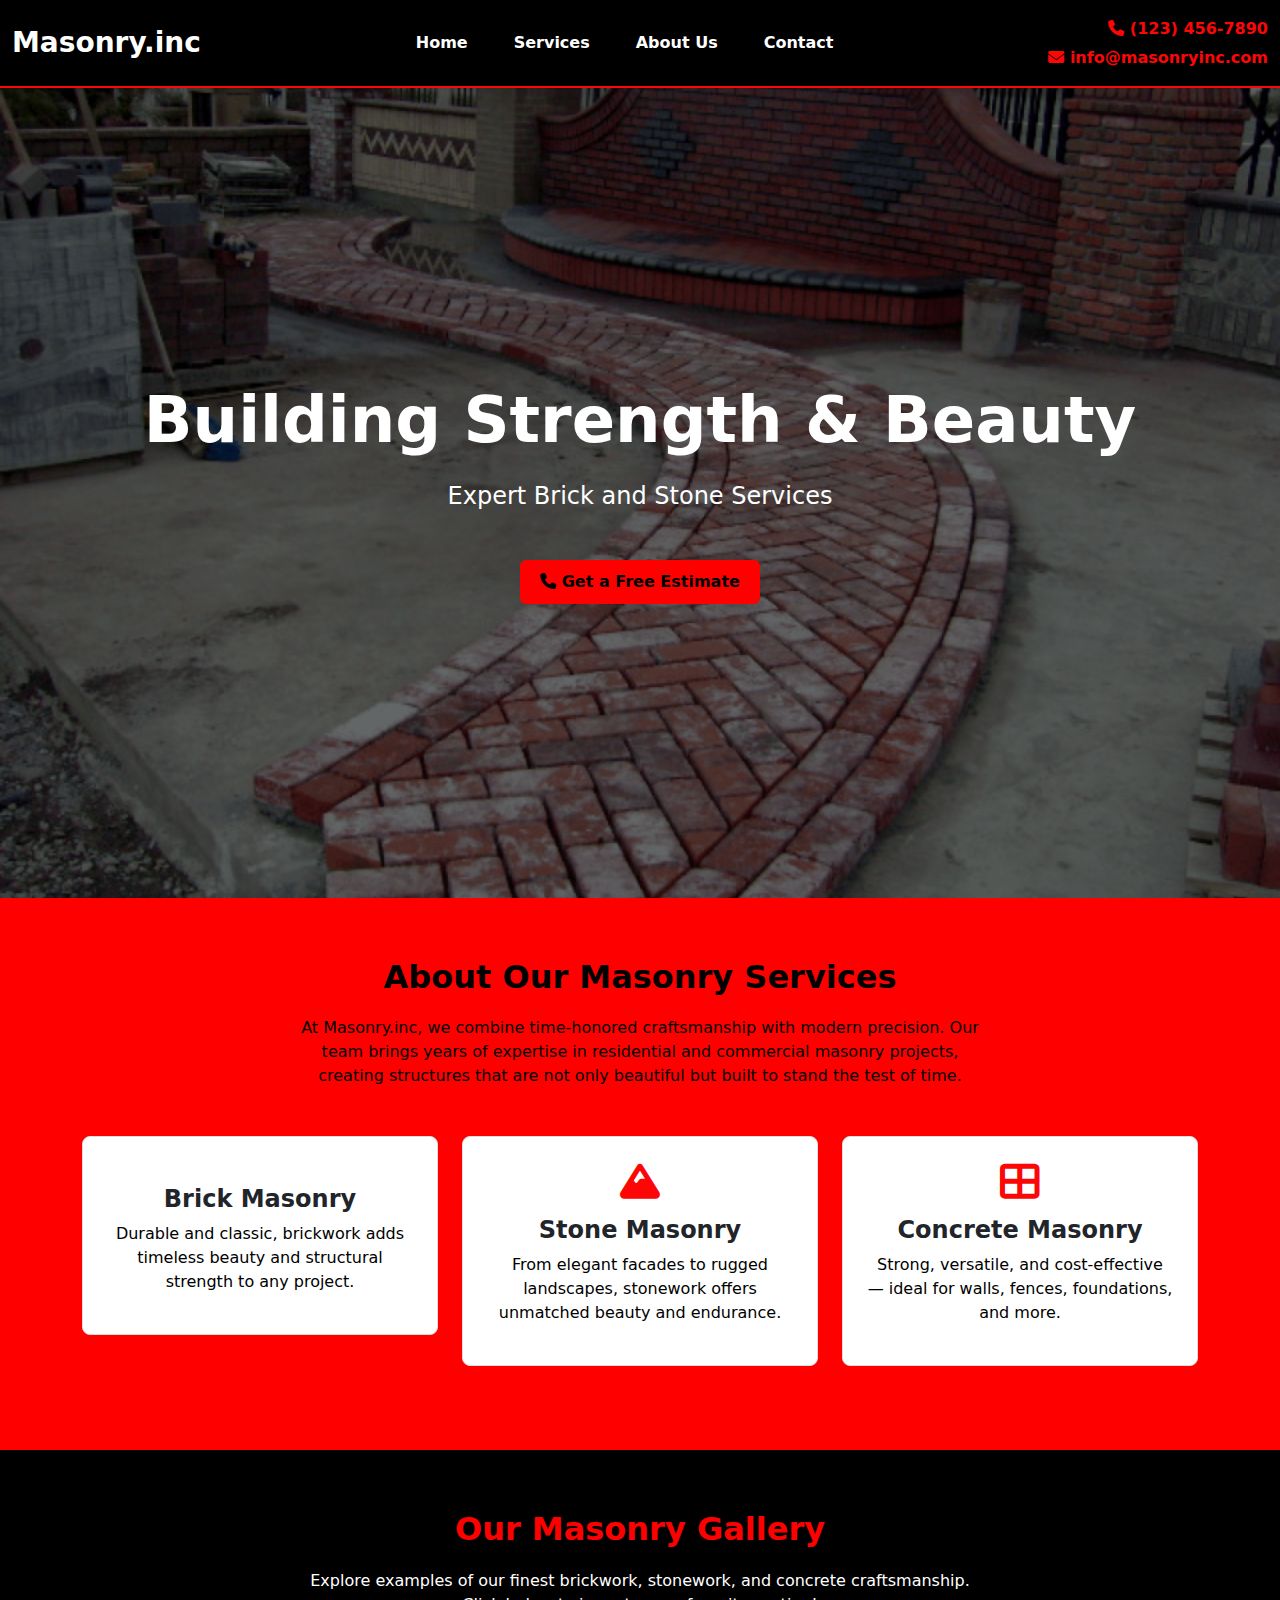
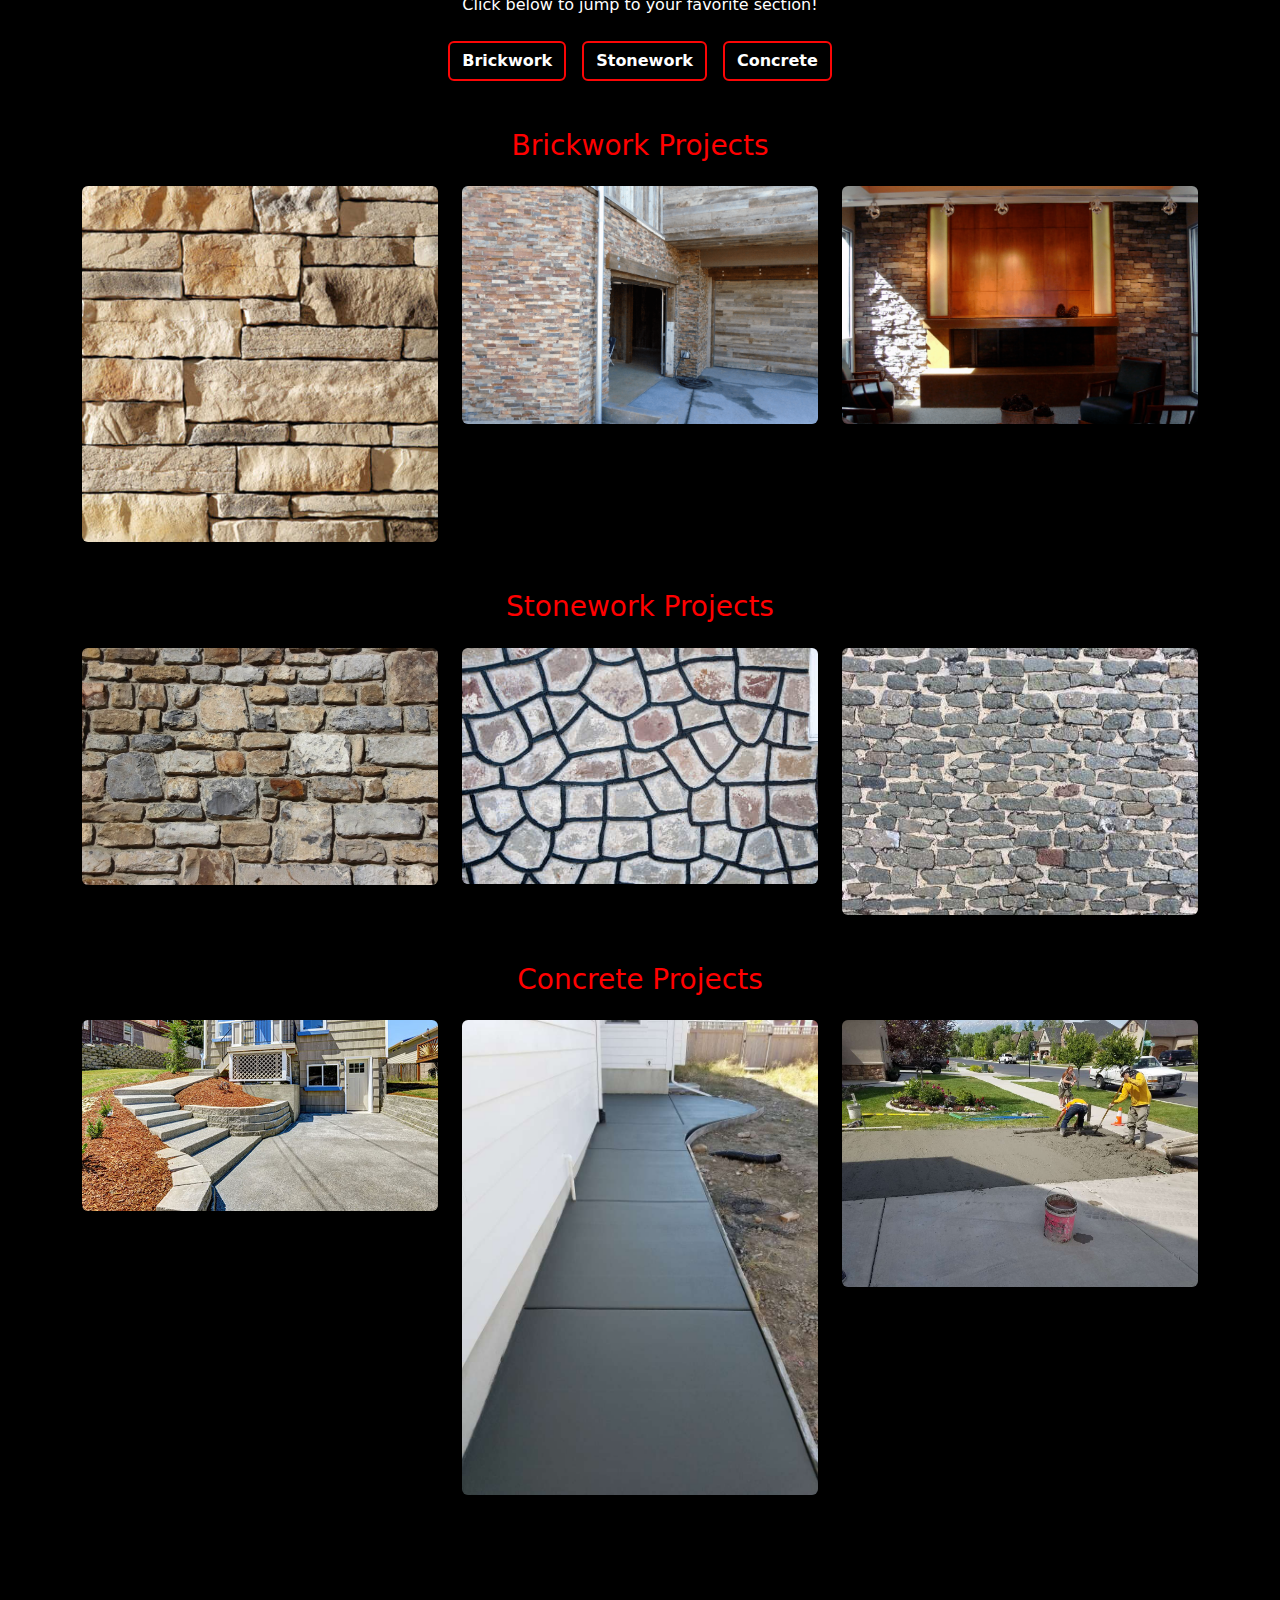
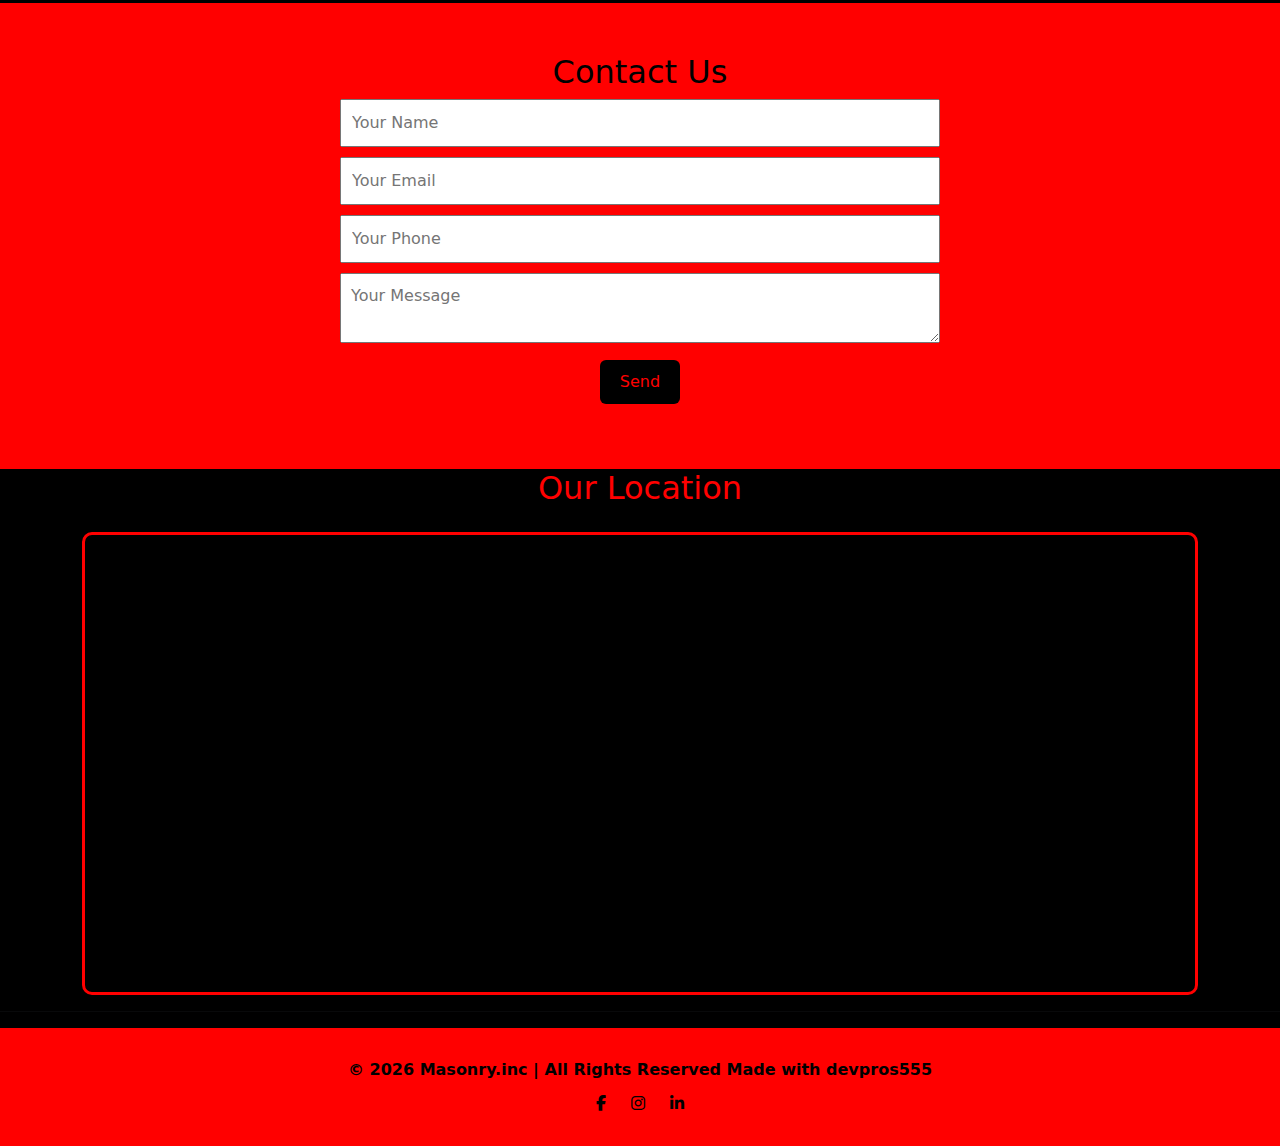
<file: index.html>
<!DOCTYPE html>
<html lang="en">
<head>
  <meta charset="UTF-8">
  <meta name="viewport" content="width=device-width, initial-scale=1">
  <title>Masonry.inc</title>

  <!-- Bootstrap CSS -->
  <link href="https://cdn.jsdelivr.net/npm/bootstrap@5.3.0/dist/css/bootstrap.min.css" rel="stylesheet">

  <!-- Font Awesome -->
  <link rel="stylesheet" href="https://cdnjs.cloudflare.com/ajax/libs/font-awesome/6.5.0/css/all.min.css">

  <!-- Custom CSS -->
  <link rel="stylesheet" href="./style.css">
</head>

<body>

<!-- Header Start -->
<header class="header_section" style="background-color: black; padding: 15px 0; border-bottom: 2px solid #fc0606;">
    <div class="container-fluid">
  
      <!-- Full Row (Logo + Links + Contact) -->
      <div class="d-flex align-items-center justify-content-between flex-wrap">
  
        <!-- Business Name -->
        <a class="navbar-brand" href="index.html" style="color: white; font-size: 28px; font-weight: bold; text-decoration: none;">
          Masonry.inc
        </a>
  
        <!-- Navbar Links (Desktop only) -->
        <nav class="navbar navbar-expand-lg d-none d-lg-flex">
          <ul class="navbar-nav mx-auto text-center">
            <li class="nav-item"><a class="nav-link" href="index.html" style="color: white;">Home</a></li>
            <li class="nav-item"><a class="nav-link" href="services.html" style="color: white;">Services</a></li>
            <li class="nav-item"><a class="nav-link" href="about.html" style="color: white;">About Us</a></li>
            <li class="nav-item"><a class="nav-link" href="contact.html" style="color: white;">Contact</a></li>
          </ul>
        </nav>
  
        <!-- Contact Info (Desktop only) -->
        <div class="d-none d-lg-flex flex-column text-end">
          <a href="tel:1234567890" style="color: #fc0606; text-decoration: none; font-weight: bold; margin-bottom: 5px;">
            <i class="fas fa-phone"></i> (123) 456-7890
          </a>
          <a href="mailto:info@masonryinc.com" style="color: #fc0606; text-decoration: none; font-weight: bold;">
            <i class="fas fa-envelope"></i> info@masonryinc.com
          </a>
        </div>
  
        <!-- Toggle Button (only on Mobile) -->
        <button class="navbar-toggler d-lg-none ms-auto" type="button" data-bs-toggle="collapse" data-bs-target="#navbarNav"
          style="border: 2px solid #fc0606;">
          <span class="navbar-toggler-icon"></span>
        </button>
  
      </div> <!-- End Row -->
  
      <!-- Mobile Nav Links (appear below row) -->
      <div class="collapse navbar-collapse d-lg-none mt-3" id="navbarNav">
        <ul class="navbar-nav text-center">
          <li class="nav-item"><a class="nav-link" href="index.html" style="color: white;">Home</a></li>
          <li class="nav-item"><a class="nav-link" href="services.html" style="color: white;">Services</a></li>
          <li class="nav-item"><a class="nav-link" href="about.html" style="color: white;">About Us</a></li>
          <li class="nav-item"><a class="nav-link" href="contact.html" style="color: white;">Contact</a></li>
        </ul>
      </div>
  
    </div>
  </header>
  
  
<!-- Header End -->

<!-- Hero Carousel Start -->
<section id="hero-carousel" class="carousel slide" data-bs-ride="carousel">
    <div class="carousel-inner">
  
      <!-- Slide 1 -->
      <div class="carousel-item active hero-slide" style="background-image: url('images/Residential+1.png'); background-size: cover; background-position: center; min-height: 90vh; position: relative;">
        <div class="overlay" style="background: rgba(0,0,0,0.6); position: absolute; top:0; left:0; width:100%; height:100%;"></div>
        <div class="hero-content d-flex flex-column justify-content-center align-items-center text-white text-center" style="position: relative; z-index: 2; height: 90vh;">
          <h1>Building Strength & Beauty</h1>
          <p>Expert Brick and Stone Services</p>
          <a href="contact.html" class="btn mt-3" style="background-color: red; color: black; font-weight: bold; padding: 10px 20px; border: none; border-radius: 6px;">
            <i class="fas fa-phone"></i> Get a Free Estimate
          </a>
        </div>
      </div>
  
      <!-- Slide 2 -->
      <div class="carousel-item hero-slide" style="background-image: url('images/masonry 2.png'); background-size: cover; background-position: center; min-height: 90vh; position: relative;">
        <div class="overlay" style="background: rgba(0,0,0,0.6); position: absolute; top:0; left:0; width:100%; height:100%;"></div>
        <div class="hero-content d-flex flex-column justify-content-center align-items-center text-white text-center" style="position: relative; z-index: 2; height: 90vh;">
          <h1>Custom Stonework That Lasts</h1>
          <p>Quality Masonry for Every Project</p>
          <a href="contact.html" class="btn mt-3" style="background-color: red; color: black; font-weight: bold; padding: 10px 20px; border: none; border-radius: 6px;">
            <i class="fas fa-phone"></i> Request a Free Quote
          </a>
        </div>
      </div>
  
      <!-- Slide 3 -->
      <div class="carousel-item hero-slide" style="background-image: url('images/masonry 3.png'); background-size: cover; background-position: center; min-height: 90vh; position: relative;">
        <div class="overlay" style="background: rgba(0,0,0,0.6); position: absolute; top:0; left:0; width:100%; height:100%;"></div>
        <div class="hero-content d-flex flex-column justify-content-center align-items-center text-white text-center" style="position: relative; z-index: 2; height: 90vh;">
          <h1>Trusted Masonry Experts</h1>
          <p>Residential & Commercial Masonry Services</p>
          <a href="contact.html" class="btn mt-3" style="background-color: red; color: black; font-weight: bold; padding: 10px 20px; border: none; border-radius: 6px;">
            <i class="fas fa-phone"></i> Contact Us Today
          </a>
        </div>
      </div>
  
    </div>
  
    <!-- Carousel Controls -->

  <!-- Hero Carousel End -->
  
  <!-- Bootstrap Bundle with Popper -->
  <script src="https://cdn.jsdelivr.net/npm/bootstrap@5.3.0/dist/js/bootstrap.bundle.min.js"></script>
  
<!-- About Section Start -->
<section class="about_section" style="background-color: red; padding: 60px 20px;">
    <div class="container">
      <div class="text-center mb-5">
        <h2 style="color: black; font-weight: bold;">About Our Masonry Services</h2>
        <p style="color: black; max-width: 700px; margin: 20px auto;">
          At Masonry.inc, we combine time-honored craftsmanship with modern precision. 
          Our team brings years of expertise in residential and commercial masonry projects, 
          creating structures that are not only beautiful but built to stand the test of time.
        </p>
      </div>
  
      <div class="row text-center">
  
        <!-- Type 1: Brick Masonry -->
        <div class="col-md-4 mb-4">
          <div class="p-4" style="background-color: white; border: 1px solid #ddd; border-radius: 8px;">
            <i class="fas fa-brick" style="font-size: 40px; color: #fc0606; margin-bottom: 15px;"></i>
            <h4 style="font-weight: bold;">Brick Masonry</h4>
            <p style="color: black;">
              Durable and classic, brickwork adds timeless beauty and structural strength to any project.
            </p>
          </div>
        </div>
  
        <!-- Type 2: Stone Masonry -->
        <div class="col-md-4 mb-4">
          <div class="p-4" style="background-color: white; border: 1px solid #ddd; border-radius: 8px;">
            <i class="fas fa-mountain" style="font-size: 40px; color: #fc0606; margin-bottom: 15px;"></i>
            <h4 style="font-weight: bold;">Stone Masonry</h4>
            <p style="color: black;">
              From elegant facades to rugged landscapes, stonework offers unmatched beauty and endurance.
            </p>
          </div>
        </div>
  
        <!-- Type 3: Concrete Masonry -->
        <div class="col-md-4 mb-4">
          <div class="p-4" style="background-color: white; border: 1px solid #ddd; border-radius: 8px;">
            <i class="fas fa-th-large" style="font-size: 40px; color: #fc0606; margin-bottom: 15px;"></i>
            <h4 style="font-weight: bold;">Concrete Masonry</h4>
            <p style="color: black;">
              Strong, versatile, and cost-effective — ideal for walls, fences, foundations, and more.
            </p>
          </div>
        </div>
  
      </div>
    </div>
  </section>
  <!-- About Section End -->
  
<!-- Gallery Section Start -->
<section id="gallery" style="background-color: black; padding: 60px 20px;">
    <div class="container">
      <div class="text-center mb-5">
        <h2 style="color: red; font-weight: bold;">Our Masonry Gallery</h2>
        <p style="color: white; max-width: 700px; margin: 20px auto;">
          Explore examples of our finest brickwork, stonework, and concrete craftsmanship.
          Click below to jump to your favorite section!
        </p>
  
        <!-- Category Links -->
        <div class="d-flex flex-wrap justify-content-center gap-3 mt-4">
          <a href="#brickwork" class="btn" style="background-color: black; color: white; font-weight: bold; border: 2px solid #fc0606;">
            Brickwork
          </a>
          <a href="#stonework" class="btn" style="background-color: black; color: white ; font-weight: bold; border: 2px solid #fc0606;">
            Stonework
          </a>
          <a href="#concrete" class="btn" style="background-color: black; color: white; font-weight: bold; border: 2px solid #fc0606;">
            Concrete
          </a>
        </div>
      </div>
  
      <!-- Brickwork Section -->
      <div id="brickwork" class="mb-5">
        <h3 style="color: red; text-align: center; margin-bottom: 1.5rem;">Brickwork Projects</h3>

        <div class="row g-4">
          <div class="col-md-4">
            <img src="images/brick 1.jpg" class="img-fluid rounded" alt="Brick Project 1">
          </div>
          <div class="col-md-4">
            <img src="images/masonry 2.png" class="img-fluid rounded" alt="Brick Project 2">
          </div>
          <div class="col-md-4">
            <img src="images/masonry 3.png" class="img-fluid rounded" alt="Brick Project 3">
          </div>
        </div>
      </div>
  
      <!-- Stonework Section -->
      <div id="stonework" class="mb-5">
        <h3 style="color: red; text-align: center; margin-bottom: 1.5rem;">Stonework Projects</h3>

        <div class="row g-4">
          <div class="col-md-4">
            <img src="images/stone work 1.jpg" class="img-fluid rounded" alt="Stone Project 1">
          </div>
          <div class="col-md-4">
            <img src="images/stone work 2.jpeg" class="img-fluid rounded" alt="Stone Project 2">
          </div>
          <div class="col-md-4">
            <img src="images/stonework 3.jpeg" class="img-fluid rounded" alt="Stone Project 3">
          </div>
        </div>
      </div>
  
      <!-- Concrete Section -->
      <div id="concrete" class="mb-5">
        <h3 style="color: red; text-align: center; margin-bottom: 1.5rem;">Concrete Projects</h3>

        <div class="row g-4">
          <div class="col-md-4">
            <img src="images/concrete 1.jpg" class="img-fluid rounded" alt="Concrete Project 1">
          </div>
          <div class="col-md-4">
            <img src="images/concrete2.jpg" class="img-fluid rounded" alt="Concrete Project 2">
          </div>
          <div class="col-md-4">
            <img src="images/concrete3.jpg" class="img-fluid rounded" alt="Concrete Project 3">
          </div>
        </div>
      </div>
  
    </div>
  </section>
  <!-- Gallery Section End -->
   <!-- contact section start -->
<!-- Contact Form -->
<section id="contact" style="background-color: red; padding: 50px 0; text-align: center;">
  <div class="container">
    <h2 style="color: black;">Contact Us</h2>
    <form id="contact-form" style="max-width: 600px; margin: auto;">
      <input type="text" name="name" placeholder="Your Name" required style="margin-bottom: 10px; width: 100%; padding: 10px;">
      <input type="email" name="email" placeholder="Your Email" required style="margin-bottom: 10px; width: 100%; padding: 10px;">
      <input type="text" name="phone" placeholder="Your Phone" required style="margin-bottom: 10px; width: 100%; padding: 10px;">
      <textarea name="message" placeholder="Your Message" required style="margin-bottom: 10px; width: 100%; padding: 10px;"></textarea>
      <button type="submit" class="btn" style="background-color: black; color: red; padding: 10px 20px; border: none;">
        Send
      </button>
    </form>

    <!-- Message will appear here -->
    <div id="form-message" style="margin-top: 15px; font-weight: bold;"></div>
  </div>
</section>

<!-- JavaScript to handle form submission -->
<script>
document.getElementById('contact-form').addEventListener('submit', async function(e) {
  e.preventDefault();
  
  const form = e.target;
  const formData = new FormData(form);
  const formMessage = document.getElementById('form-message');

  try {
    const response = await fetch('contact.php', {
      method: 'POST',
      body: formData
    });

    const result = await response.json();
    
    if (result.success) {
      formMessage.style.color = 'green';
      formMessage.textContent = '✅ ' + result.message;
      form.reset();
    } else {
      formMessage.style.color = 'red';
      formMessage.textContent = '❌ ' + result.message;
    }
  } catch (error) {
    formMessage.style.color = 'red';
    formMessage.textContent = '❌ An unexpected error occurred. Please try again.';
  }
});
</script>
<!-- contact section end -->


  <!-- start of map -->
<!-- Map Section -->
<section style="background-color: black;" id="map" style="padding: 60px 0;">
    <div class="container">
      <h2 class="text-center mb-4" style="color: red;">Our Location</h2>
      <div style="border: 3px solid red; overflow: hidden; border-radius: 10px;">
        <iframe 
          src="https://www.google.com/maps/embed?pb=!1m18!1m12!1m3!1d3072.8781181309747!2d-84.20387442427758!3d39.02734367168045!2m3!1f0!2f0!3f0!3m2!1i1024!2i768!4f13.1!3m3!1m2!1s0x8841d7f064d3e2f3%3A0x9f71a5d3a4cb5f31!2sOhio%20St%2C%20Amelia%2C%20OH%2045102%2C%20USA!5e0!3m2!1sen!2sus!4v1714330327235" 
          width="100%" 
          height="450" 
          style="border:0;" 
          allowfullscreen="" 
          loading="lazy" 
          referrerpolicy="no-referrer-when-downgrade">
        </iframe>
      </div>
    </div>
  </section>

  <hr/>
  
  <!-- end of map -->

  <!-- start of footer -->
<!-- Footer Section -->
<footer class="footer_section" style="background-color: red; padding: 30px 0; text-align: center;">
    <div class="container">
      <p style="color: black; font-weight: bold; margin: 0;">
        &copy; <span id="currentYear"></span> Masonry.inc | All Rights Reserved Made with devpros555
      </p>
      <div style="margin-top: 10px;">
        <a href="https://www.facebook.com" target="_blank" style="color: black; margin: 0 10px; text-decoration: none;">
          <i class="fab fa-facebook-f"></i>
        </a>
        <a href="https://www.instagram.com" target="_blank" style="color:black; margin: 0 10px; text-decoration: none;">
          <i class="fab fa-instagram"></i>
        </a>
        <a href="https://www.linkedin.com" target="_blank" style="color: black; margin: 0 10px; text-decoration: none;">
          <i class="fab fa-linkedin-in"></i>
        </a>
      </div>
    </div>
  </footer>
  
  <!-- JavaScript to Auto Update the Year -->
  <script>
    document.getElementById('currentYear').textContent = new Date().getFullYear();
  </script>
  
  <!-- end of footer -->



</body>
</html>
</file>
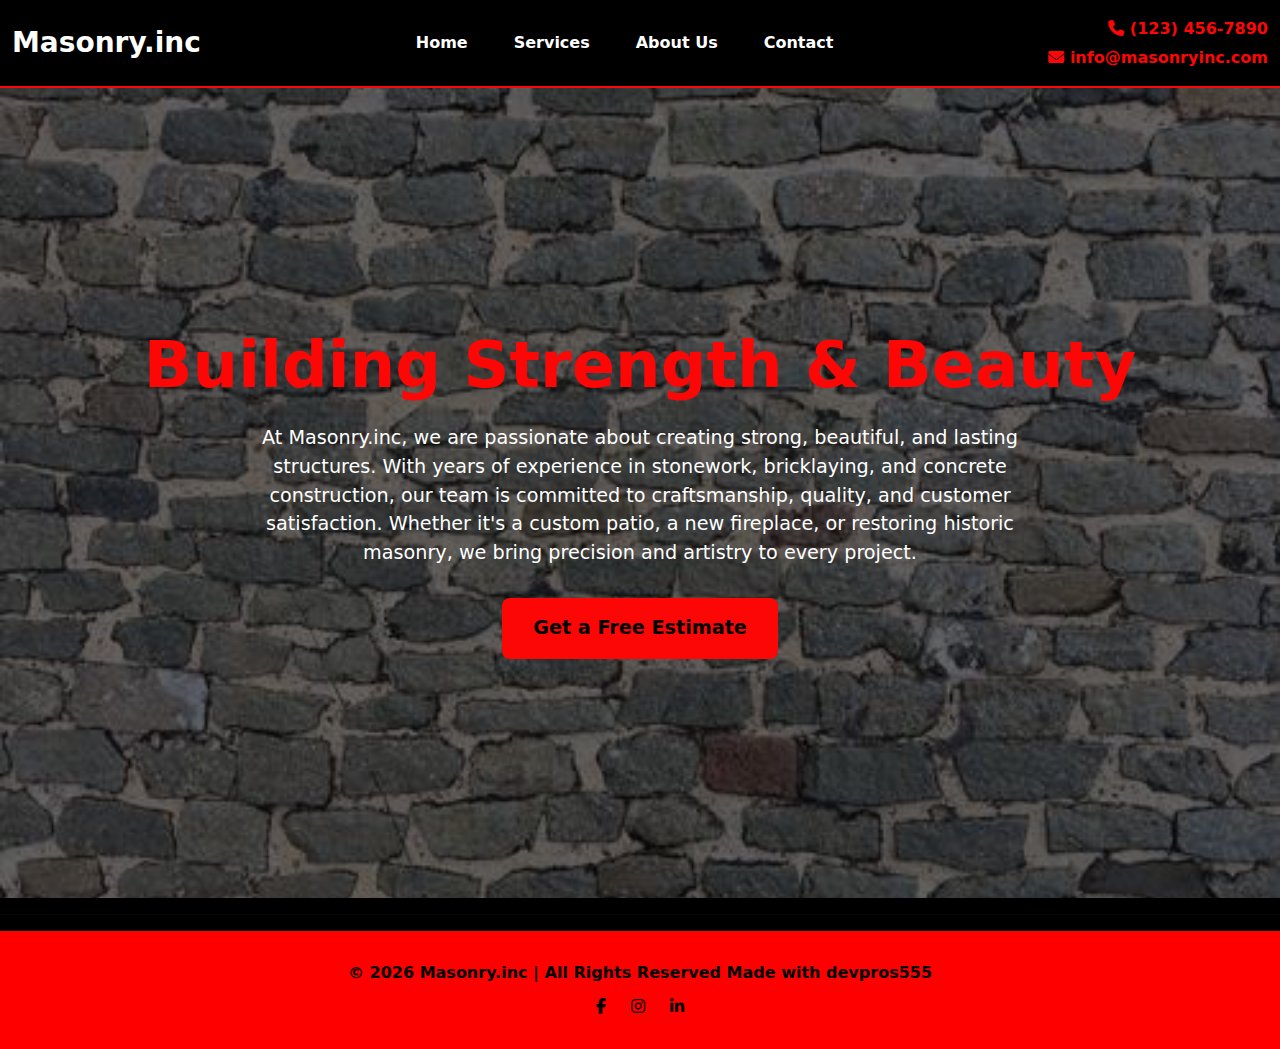
<file: about.html>
<!DOCTYPE html>
<html lang="en">
<head>
  <meta charset="UTF-8">
  <meta name="viewport" content="width=device-width, initial-scale=1">
  <title>Masonry.inc</title>

  <!-- Bootstrap CSS -->
  <link href="https://cdn.jsdelivr.net/npm/bootstrap@5.3.0/dist/css/bootstrap.min.css" rel="stylesheet">

  <!-- Font Awesome -->
  <link rel="stylesheet" href="https://cdnjs.cloudflare.com/ajax/libs/font-awesome/6.5.0/css/all.min.css">

  <!-- Custom CSS -->
  <link rel="stylesheet" href="./style.css">
</head>

<body>

<!-- Header Start -->
<header class="header_section" style="background-color: black; padding: 15px 0; border-bottom: 2px solid #fc0606;">
    <div class="container-fluid">
  
      <!-- Full Row (Logo + Links + Contact) -->
      <div class="d-flex align-items-center justify-content-between flex-wrap">
  
        <!-- Business Name -->
        <a class="navbar-brand" href="index.html" style="color: white; font-size: 28px; font-weight: bold; text-decoration: none;">
          Masonry.inc
        </a>
  
        <!-- Navbar Links (Desktop only) -->
        <nav class="navbar navbar-expand-lg d-none d-lg-flex">
          <ul class="navbar-nav mx-auto text-center">
            <li class="nav-item"><a class="nav-link" href="index.html" style="color: white;">Home</a></li>
            <li class="nav-item"><a class="nav-link" href="services.html" style="color: white;">Services</a></li>
            <li class="nav-item"><a class="nav-link" href="about.html" style="color: white;">About Us</a></li>
            <li class="nav-item"><a class="nav-link" href="contact.html" style="color: white;">Contact</a></li>
          </ul>
        </nav>
  
        <!-- Contact Info (Desktop only) -->
        <div class="d-none d-lg-flex flex-column text-end">
          <a href="tel:1234567890" style="color: #fc0606; text-decoration: none; font-weight: bold; margin-bottom: 5px;">
            <i class="fas fa-phone"></i> (123) 456-7890
          </a>
          <a href="mailto:info@masonryinc.com" style="color: #fc0606; text-decoration: none; font-weight: bold;">
            <i class="fas fa-envelope"></i> info@masonryinc.com
          </a>
        </div>
  
        <!-- Toggle Button (only on Mobile) -->
        <button class="navbar-toggler d-lg-none ms-auto" type="button" data-bs-toggle="collapse" data-bs-target="#navbarNav"
          style="border: 2px solid #fc0606;">
          <span class="navbar-toggler-icon"></span>
        </button>
  
      </div> <!-- End Row -->
  
      <!-- Mobile Nav Links (appear below row) -->
      <div class="collapse navbar-collapse d-lg-none mt-3" id="navbarNav">
        <ul class="navbar-nav text-center">
          <li class="nav-item"><a class="nav-link" href="index.html" style="color: white;">Home</a></li>
          <li class="nav-item"><a class="nav-link" href="services.html" style="color: white;">Services</a></li>
          <li class="nav-item"><a class="nav-link" href="about.html" style="color: white;">About Us</a></li>
          <li class="nav-item"><a class="nav-link" href="contact.html" style="color: white;">Contact</a></li>
        </ul>
      </div>
  
    </div>
  </header>
  
  
<!-- Header End -->
<!-- about us start -->
<!-- Hero Section Start -->
<section class="hero-slide" style="position: relative; background-image: url('images/stonework\ 3.jpeg'); background-size: cover; background-position: center; min-height: 90vh; display: flex; align-items: center; justify-content: center; text-align: center; color: white; padding: 60px 20px;">
  
    <!-- Dark Overlay -->
    <div style="position: absolute; top: 0; left: 0; width: 100%; height: 100%; background-color: rgba(0,0,0,0.6); z-index: 1;"></div>
    
    <!-- Hero Content -->
    <div class="container" style="position: relative; z-index: 2;">
      <h1 style="font-size: clamp(2.5rem, 6vw, 4rem); font-weight: bold; margin-bottom: 20px; color: #fc0606;">
        Building Strength & Beauty
      </h1>
      <p style="font-size: 1.2rem; max-width: 800px; margin: auto; margin-bottom: 30px;">
        At Masonry.inc, we are passionate about creating strong, beautiful, and lasting structures. With years of experience in stonework, bricklaying, and concrete construction, our team is committed to craftsmanship, quality, and customer satisfaction. Whether it's a custom patio, a new fireplace, or restoring historic masonry, we bring precision and artistry to every project.
      </p>
      <a href="contact.html" class="btn" style="background-color: #fc0606; color: black; font-weight: bold; padding: 15px 30px; border-radius: 8px; text-decoration: none; font-size: 1.2rem;">
        Get a Free Estimate
      </a>
    </div>
  
  </section>
  <!-- Hero Section End -->
  
  
 <!-- aboutus end -->

 <hr/>
 <!-- Footer Section -->
<footer class="footer_section" style="background-color: red; padding: 30px 0; text-align: center;">
    <div class="container">
      <p style="color: black; font-weight: bold; margin: 0;">
        &copy; <span id="currentYear"></span> Masonry.inc | All Rights Reserved Made with devpros555
      </p>
      <div style="margin-top: 10px;">
        <a href="https://www.facebook.com" target="_blank" style="color: black; margin: 0 10px; text-decoration: none;">
          <i class="fab fa-facebook-f"></i>
        </a>
        <a href="https://www.instagram.com" target="_blank" style="color:black; margin: 0 10px; text-decoration: none;">
          <i class="fab fa-instagram"></i>
        </a>
        <a href="https://www.linkedin.com" target="_blank" style="color: black; margin: 0 10px; text-decoration: none;">
          <i class="fab fa-linkedin-in"></i>
        </a>
      </div>
    </div>
  </footer>
  
  <!-- JavaScript to Auto Update the Year -->
  <script>
    document.getElementById('currentYear').textContent = new Date().getFullYear();
  </script>
  
  <!-- end of footer -->

<!-- JavaScript to Auto Update the Year -->
<script>
    document.getElementById('currentYear').textContent = new Date().getFullYear();
  </script>
  
  <!-- Bootstrap Bundle JS (important for navbar toggler to work) -->
  <script src="https://cdn.jsdelivr.net/npm/bootstrap@5.3.0/dist/js/bootstrap.bundle.min.js"></script>
  
  </body>
  </html>
  

</body>
</html>
</file>
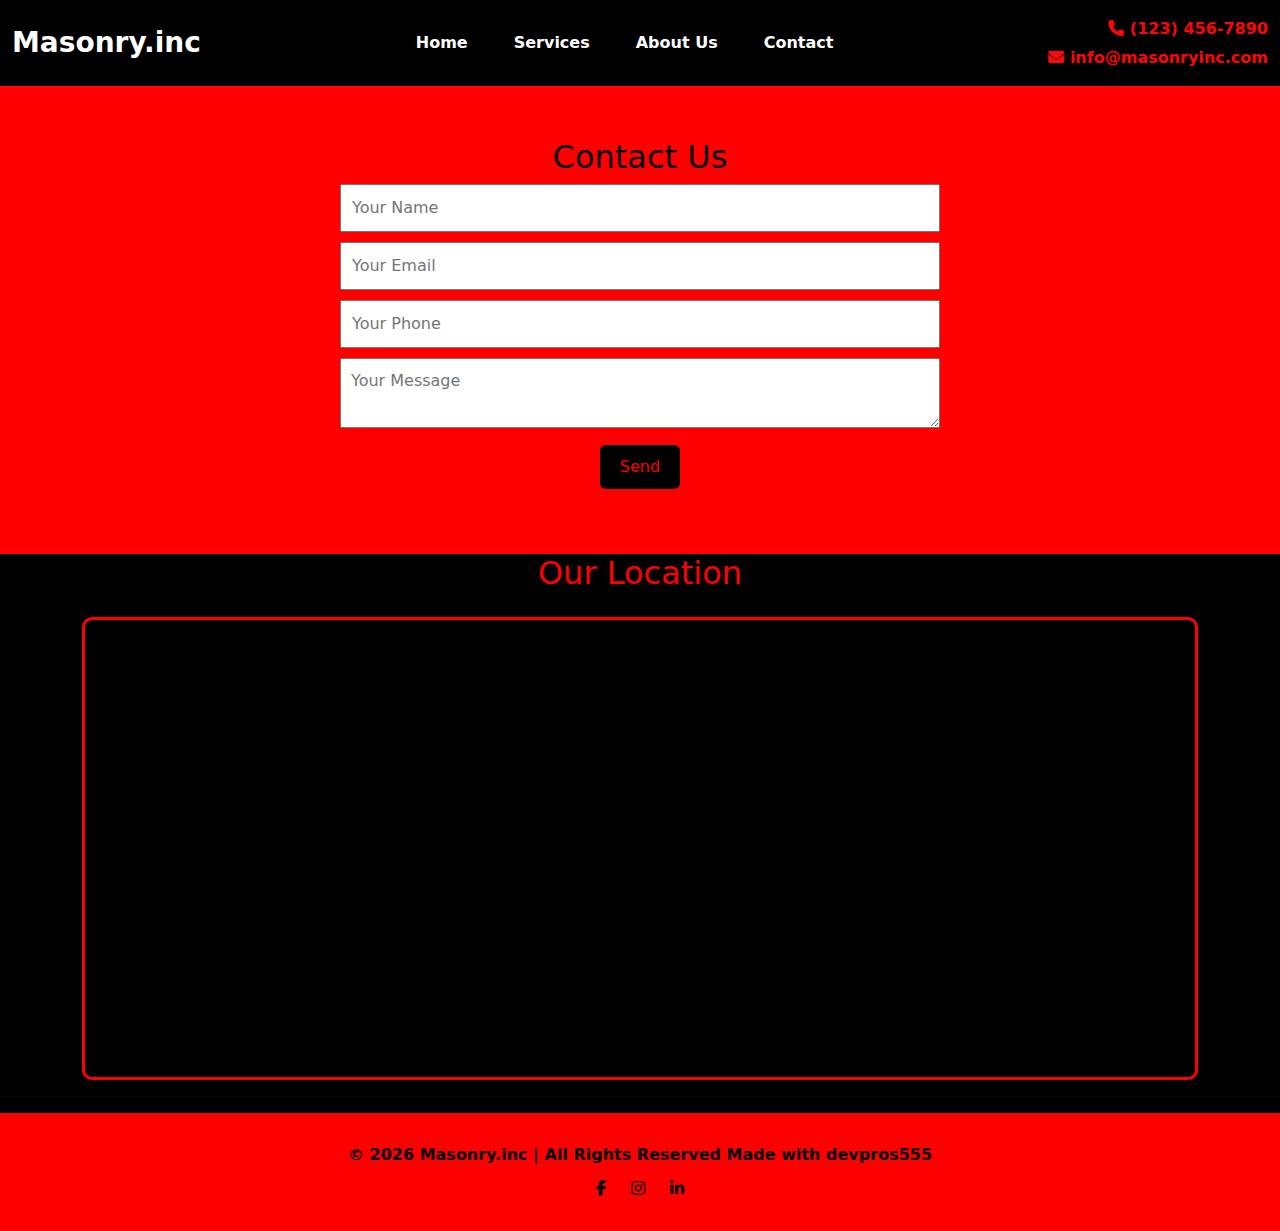
<file: contact.html>
<!DOCTYPE html>
<html lang="en">
<head>
  <meta charset="UTF-8">
  <meta name="viewport" content="width=device-width, initial-scale=1">
  <title>Masonry.inc</title>

  <!-- Bootstrap CSS -->
  <link href="https://cdn.jsdelivr.net/npm/bootstrap@5.3.0/dist/css/bootstrap.min.css" rel="stylesheet">

  <!-- Font Awesome -->
  <link rel="stylesheet" href="https://cdnjs.cloudflare.com/ajax/libs/font-awesome/6.5.0/css/all.min.css">

  <!-- Custom CSS -->
  <link rel="stylesheet" href="./style.css">
</head>

<body>



<!-- Header Start -->
<header class="header_section" style="background-color: black; padding: 15px 0; border-bottom: 2px solid #fc0606;">
    <div class="container-fluid">
  
      <!-- Full Row (Logo + Links + Contact) -->
      <div class="d-flex align-items-center justify-content-between flex-wrap">
  
        <!-- Business Name -->
        <a class="navbar-brand" href="index.html" style="color: white; font-size: 28px; font-weight: bold; text-decoration: none;">
          Masonry.inc
        </a>
  
        <!-- Navbar Links (Desktop only) -->
        <nav class="navbar navbar-expand-lg d-none d-lg-flex">
          <ul class="navbar-nav mx-auto text-center">
            <li class="nav-item"><a class="nav-link" href="index.html" style="color: white;">Home</a></li>
            <li class="nav-item"><a class="nav-link" href="services.html" style="color: white;">Services</a></li>
            <li class="nav-item"><a class="nav-link" href="about.html" style="color: white;">About Us</a></li>
            <li class="nav-item"><a class="nav-link" href="contact.html" style="color: white;">Contact</a></li>
          </ul>
        </nav>
  
        <!-- Contact Info (Desktop only) -->
        <div class="d-none d-lg-flex flex-column text-end">
          <a href="tel:1234567890" style="color: #fc0606; text-decoration: none; font-weight: bold; margin-bottom: 5px;">
            <i class="fas fa-phone"></i> (123) 456-7890
          </a>
          <a href="mailto:info@masonryinc.com" style="color: #fc0606; text-decoration: none; font-weight: bold;">
            <i class="fas fa-envelope"></i> info@masonryinc.com
          </a>
        </div>
  
        <!-- Toggle Button (only on Mobile) -->
        <button class="navbar-toggler d-lg-none ms-auto" type="button" data-bs-toggle="collapse" data-bs-target="#navbarNav"
          style="border: 2px solid #fc0606;">
          <span class="navbar-toggler-icon"></span>
        </button>
  
      </div> <!-- End Row -->
  
      <!-- Mobile Nav Links (appear below row) -->
      <div class="collapse navbar-collapse d-lg-none mt-3" id="navbarNav">
        <ul class="navbar-nav text-center">
          <li class="nav-item"><a class="nav-link" href="index.html" style="color: white;">Home</a></li>
          <li class="nav-item"><a class="nav-link" href="services.html" style="color: white;">Services</a></li>
          <li class="nav-item"><a class="nav-link" href="about.html" style="color: white;">About Us</a></li>
          <li class="nav-item"><a class="nav-link" href="contact.html" style="color: white;">Contact</a></li>
        </ul>
      </div>
  
    </div>
  </header>
  <!-- end of header section -->

  <!-- start of form -->
   <!-- contact section start -->
<!-- Contact Form -->
<section id="contact" style="background-color: red; padding: 50px 0; text-align: center;">
    <div class="container">
      <h2 style="color: black;">Contact Us</h2>
      <form id="contact-form" style="max-width: 600px; margin: auto;">
        <input type="text" name="name" placeholder="Your Name" required style="margin-bottom: 10px; width: 100%; padding: 10px;">
        <input type="email" name="email" placeholder="Your Email" required style="margin-bottom: 10px; width: 100%; padding: 10px;">
        <input type="text" name="phone" placeholder="Your Phone" required style="margin-bottom: 10px; width: 100%; padding: 10px;">
        <textarea name="message" placeholder="Your Message" required style="margin-bottom: 10px; width: 100%; padding: 10px;"></textarea>
        <button type="submit" class="btn" style="background-color: black; color: red; padding: 10px 20px; border: none;">
          Send
        </button>
      </form>
  
      <!-- Message will appear here -->
      <div id="form-message" style="margin-top: 15px; font-weight: bold;"></div>
    </div>
  </section>
  
  <!-- JavaScript to handle form submission -->
  <script>
  document.getElementById('contact-form').addEventListener('submit', async function(e) {
    e.preventDefault();
    
    const form = e.target;
    const formData = new FormData(form);
    const formMessage = document.getElementById('form-message');
  
    try {
      const response = await fetch('contact.php', {
        method: 'POST',
        body: formData
      });
  
      const result = await response.json();
      
      if (result.success) {
        formMessage.style.color = 'green';
        formMessage.textContent = '✅ ' + result.message;
        form.reset();
      } else {
        formMessage.style.color = 'red';
        formMessage.textContent = '❌ ' + result.message;
      }
    } catch (error) {
      formMessage.style.color = 'red';
      formMessage.textContent = '❌ An unexpected error occurred. Please try again.';
    }
  });
  </script>
  <!-- contact section end -->
  <!-- end of form -->
   <!-- Map Section -->
<section style="background-color: black;" id="map" style="padding: 60px 0; padding-bottom: 10px; ">
    <div class="container">
      <h2 class="text-center mb-4" style="color: red;">Our Location</h2>
      <div style="border: 3px solid red; overflow: hidden; border-radius: 10px;">
        <iframe 
          src="https://www.google.com/maps/embed?pb=!1m18!1m12!1m3!1d3072.8781181309747!2d-84.20387442427758!3d39.02734367168045!2m3!1f0!2f0!3f0!3m2!1i1024!2i768!4f13.1!3m3!1m2!1s0x8841d7f064d3e2f3%3A0x9f71a5d3a4cb5f31!2sOhio%20St%2C%20Amelia%2C%20OH%2045102%2C%20USA!5e0!3m2!1sen!2sus!4v1714330327235" 
          width="100%" 
          height="450" 
          style="border:0;" 
          allowfullscreen="" 
          loading="lazy" 
          referrerpolicy="no-referrer-when-downgrade">
        </iframe>
      </div>
    </div>
  </section>
  <hr/>
  
  <!-- end of map -->

  <!-- start of footer -->
     <!-- start of footer -->
<!-- Footer Section -->
<footer class="footer_section" style="background-color: red; padding: 30px 0; text-align: center;">
    <div class="container">
      <p style="color: black; font-weight: bold; margin: 0;">
        &copy; <span id="currentYear"></span> Masonry.inc | All Rights Reserved Made with devpros555
      </p>
      <div style="margin-top: 10px;">
        <a href="https://www.facebook.com" target="_blank" style="color: black; margin: 0 10px; text-decoration: none;">
          <i class="fab fa-facebook-f"></i>
        </a>
        <a href="https://www.instagram.com" target="_blank" style="color:black; margin: 0 10px; text-decoration: none;">
          <i class="fab fa-instagram"></i>
        </a>
        <a href="https://www.linkedin.com" target="_blank" style="color: black; margin: 0 10px; text-decoration: none;">
          <i class="fab fa-linkedin-in"></i>
        </a>
      </div>
    </div>
  </footer>
  
  <!-- JavaScript to Auto Update the Year -->
  <script>
    document.getElementById('currentYear').textContent = new Date().getFullYear();
  </script>
  
  <!-- end of footer -->
  <!-- end of footer -->
<!-- Bootstrap Bundle JS -->
<script src="https://cdn.jsdelivr.net/npm/bootstrap@5.3.0/dist/js/bootstrap.bundle.min.js"></script>

</body>
</html>
</file>
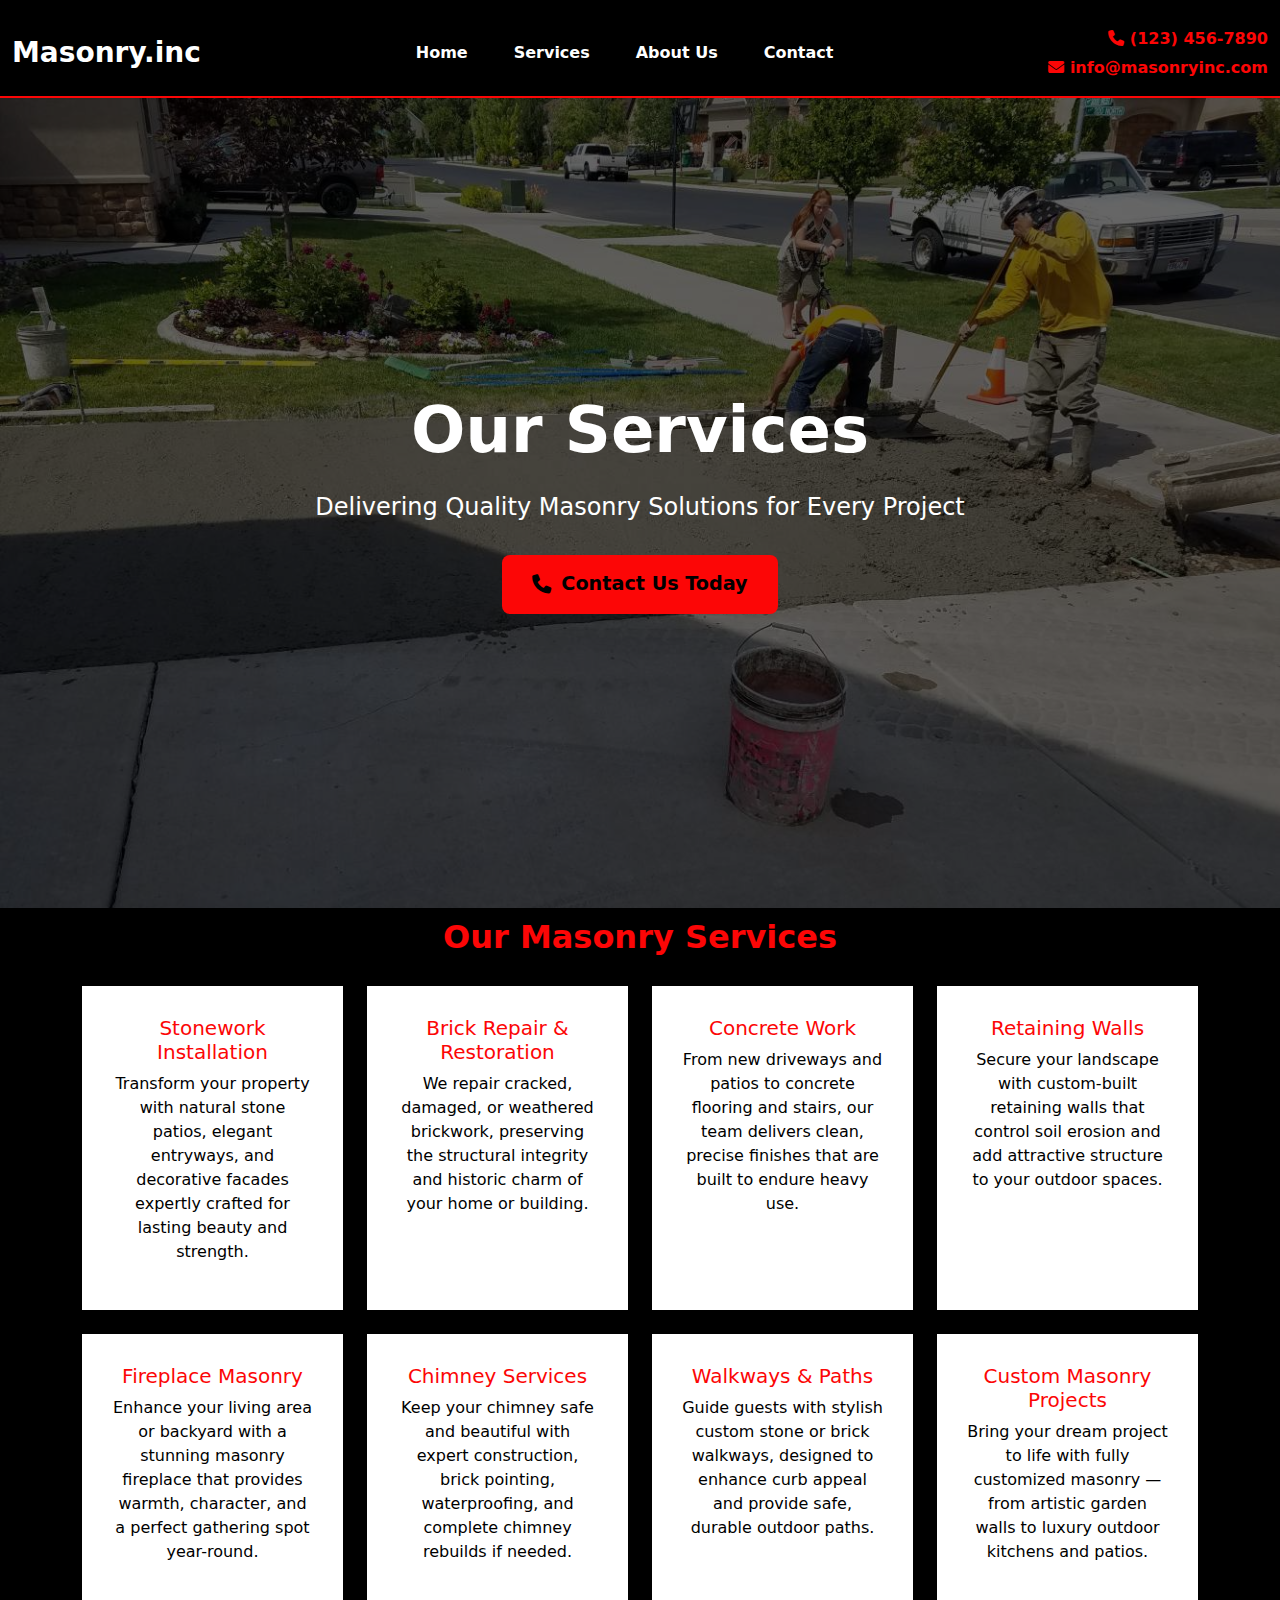
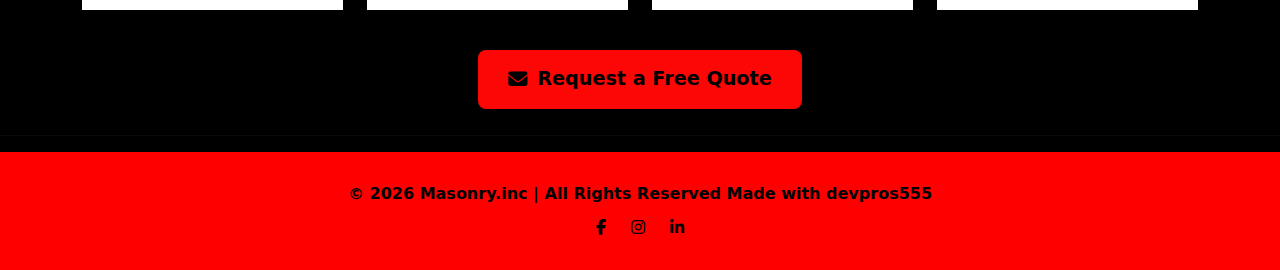
<file: services.html>
<!DOCTYPE html>
<html lang="en">
<head>
  <meta charset="UTF-8">
  <meta name="viewport" content="width=device-width, initial-scale=1.0">
  <title>Services - Masonry.inc</title>

  <!-- Bootstrap 5 CSS -->
  <link href="https://cdn.jsdelivr.net/npm/bootstrap@5.3.2/dist/css/bootstrap.min.css" rel="stylesheet">

  <!-- FontAwesome for icons -->
  <link href="https://cdnjs.cloudflare.com/ajax/libs/font-awesome/6.4.0/css/all.min.css" rel="stylesheet">

  <!-- Your Custom CSS -->
  <link rel="stylesheet" href="style.css">
</head>

<body style="padding-top: 10px;">

<!-- Header Start -->
<header class="header_section" style="background-color: black; padding: 15px 0; border-bottom: 2px solid #fc0606;">
    <div class="container-fluid">
  
      <!-- Full Row (Logo + Links + Contact) -->
      <div class="d-flex align-items-center justify-content-between flex-wrap">
  
        <!-- Business Name -->
        <a class="navbar-brand" href="index.html" style="color: white; font-size: 28px; font-weight: bold; text-decoration: none;">
          Masonry.inc
        </a>
  
        <!-- Navbar Links (Desktop only) -->
        <nav class="navbar navbar-expand-lg d-none d-lg-flex">
          <ul class="navbar-nav mx-auto text-center">
            <li class="nav-item"><a class="nav-link" href="index.html" style="color: white;">Home</a></li>
            <li class="nav-item"><a class="nav-link" href="services.html" style="color: white;">Services</a></li>
            <li class="nav-item"><a class="nav-link" href="about.html" style="color: white;">About Us</a></li>
            <li class="nav-item"><a class="nav-link" href="contact.html" style="color: white;">Contact</a></li>
          </ul>
        </nav>
  
        <!-- Contact Info (Desktop only) -->
        <div class="d-none d-lg-flex flex-column text-end">
          <a href="tel:1234567890" style="color: #fc0606; text-decoration: none; font-weight: bold; margin-bottom: 5px;">
            <i class="fas fa-phone"></i> (123) 456-7890
          </a>
          <a href="mailto:info@masonryinc.com" style="color: #fc0606; text-decoration: none; font-weight: bold;">
            <i class="fas fa-envelope"></i> info@masonryinc.com
          </a>
        </div>
  
        <!-- Toggle Button (only on Mobile) -->
        <button class="navbar-toggler d-lg-none ms-auto" type="button" data-bs-toggle="collapse" data-bs-target="#navbarNav"
          style="border: 2px solid #fc0606;">
          <span class="navbar-toggler-icon"></span>
        </button>
  
      </div> <!-- End Row -->
  
      <!-- Mobile Nav Links (appear below row) -->
      <div class="collapse navbar-collapse d-lg-none mt-3" id="navbarNav">
        <ul class="navbar-nav text-center">
          <li class="nav-item"><a class="nav-link" href="index.html" style="color: white;">Home</a></li>
          <li class="nav-item"><a class="nav-link" href="services.html" style="color: white;">Services</a></li>
          <li class="nav-item"><a class="nav-link" href="about.html" style="color: white;">About Us</a></li>
          <li class="nav-item"><a class="nav-link" href="contact.html" style="color: white;">Contact</a></li>
        </ul>
      </div>
  
    </div>
  </header>
  
  
<!-- Header End -->

<!-- Hero Section Start -->
<section class="hero-slide" style="background-image: url('images/concrete3.jpg');">
  <div class="overlay"></div>
  <div class="hero-content">
    <h1>Our Services</h1>
    <p>Delivering Quality Masonry Solutions for Every Project</p>
    <a href="contact.html" class="btn-contact">
      <i class="fas fa-phone"></i> Contact Us Today
    </a>
  </div>
</section>
<!-- Hero Section End -->

<!-- Masonry Services Section Start -->
<section style="background-color: black; padding: 10px 0; text-align: center; color: white;">
    <div class="container">
      <h2 style="color: #fc0606; font-weight: bold; margin-bottom: 30px;">Our Masonry Services</h2>
  
      <div class="row g-4">
        
        <div class="col-md-3 col-sm-6">
          <div style="background-color: white; padding: 30px; height: 100%;">
            <h5 style="color: #fc0606;">Stonework Installation</h5>
            <p style="color: black;" >Transform your property with natural stone patios, elegant entryways, and decorative facades expertly crafted for lasting beauty and strength.</p>
          </div>
        </div>
  
        <div class="col-md-3 col-sm-6">
          <div style="background-color: white; padding: 30px; height: 100%;">
            <h5 style="color: #fc0606;">Brick Repair & Restoration</h5>
            <p style="color: black;" >We repair cracked, damaged, or weathered brickwork, preserving the structural integrity and historic charm of your home or building.</p>
          </div>
        </div>
  
        <div class="col-md-3 col-sm-6">
          <div style="background-color: white; padding: 30px; height: 100%;">
            <h5 style="color: #fc0606;">Concrete Work</h5>
            <p style="color: black;" >From new driveways and patios to concrete flooring and stairs, our team delivers clean, precise finishes that are built to endure heavy use.</p>
          </div>
        </div>
  
        <div class="col-md-3 col-sm-6">
          <div style="background-color: white; padding: 30px; height: 100%;">
            <h5 style="color: #fc0606;">Retaining Walls</h5>
            <p style="color: black;" >Secure your landscape with custom-built retaining walls that control soil erosion and add attractive structure to your outdoor spaces.</p>
          </div>
        </div>
  
        <div class="col-md-3 col-sm-6">
          <div style="background-color: white; padding: 30px; height: 100%;">
            <h5 style="color: #fc0606;">Fireplace Masonry</h5>
            <p  style="color: black;" >Enhance your living area or backyard with a stunning masonry fireplace that provides warmth, character, and a perfect gathering spot year-round.</p>
          </div>
        </div>
  
        <div class="col-md-3 col-sm-6">
          <div style="background-color: white; padding: 30px; height: 100%;">
            <h5 style="color: #fc0606;">Chimney Services</h5>
            <p style="color: black;" >Keep your chimney safe and beautiful with expert construction, brick pointing, waterproofing, and complete chimney rebuilds if needed.</p>
          </div>
        </div>
  
        <div class="col-md-3 col-sm-6">
          <div style="background-color: white; padding: 30px; height: 100%;">
            <h5 style="color: #fc0606;">Walkways & Paths</h5>
            <p style="color: black;" >Guide guests with stylish custom stone or brick walkways, designed to enhance curb appeal and provide safe, durable outdoor paths.</p>
          </div>
        </div>
  
        <div class="col-md-3 col-sm-6">
          <div style="background-color: white; padding: 30px; height: 100%;">
            <h5 style="color: #fc0606;">Custom Masonry Projects</h5>
            <p style="color: black;"  >Bring your dream project to life with fully customized masonry — from artistic garden walls to luxury outdoor kitchens and patios.</p>
          </div>
        </div>
  
      </div>
  
      <div style="margin-top: 40px;">
        <a href="contact.html" class="btn-contact">
          <i class="fas fa-envelope"></i> Request a Free Quote
        </a>
      </div>
  
    </div>
  </section>
  <!-- Masonry Services Section End -->

   <hr/>

    <!-- start of footer -->
<!-- Footer Section -->
<footer class="footer_section" style="background-color: red; padding: 30px 0; text-align: center;">
    <div class="container">
      <p style="color: black; font-weight: bold; margin: 0;">
        &copy; <span id="currentYear"></span> Masonry.inc | All Rights Reserved Made with devpros555
      </p>
      <div style="margin-top: 10px;">
        <a href="https://www.facebook.com" target="_blank" style="color: black; margin: 0 10px; text-decoration: none;">
          <i class="fab fa-facebook-f"></i>
        </a>
        <a href="https://www.instagram.com" target="_blank" style="color:black; margin: 0 10px; text-decoration: none;">
          <i class="fab fa-instagram"></i>
        </a>
        <a href="https://www.linkedin.com" target="_blank" style="color: black; margin: 0 10px; text-decoration: none;">
          <i class="fab fa-linkedin-in"></i>
        </a>
      </div>
    </div>
  </footer>
  
  <!-- JavaScript to Auto Update the Year -->
  <script>
    document.getElementById('currentYear').textContent = new Date().getFullYear();
  </script>
  
  <!-- end of footer -->

  
  

<!-- Bootstrap 5 Bundle JS -->
<script src="https://cdn.jsdelivr.net/npm/bootstrap@5.3.2/dist/js/bootstrap.bundle.min.js"></script>

</body>
</html>
</file>
<file: style.css>
html, body {
    margin: 0;
    padding: 0;
    background-color: black;
  }
  
  .header_section {
    background-color:black;
    padding-bottom: 10px;
    border-bottom: 2px solid #fc0606;
  }
  
  .navbar-brand {
    font-size: 28px;
    color: white;
    font-weight: bold;
    text-decoration: none;
  }
  
  .navbar-toggler {
    border: 2px solid #fc0606;
  }
  
  .navbar-toggler-icon {
    background-image: url("data:image/svg+xml;charset=utf8,%3Csvg viewBox='0 0 30 30' xmlns='http://www.w3.org/2000/svg'%3E%3Cpath stroke='red' stroke-width='2' d='M4 7h22M4 15h22M4 23h22'/%3E%3C/svg%3E");
  }
  
  .navbar-nav .nav-link {
    color: white;
    font-weight: bold;
    margin: 0 15px;
  }
  
  .navbar-nav .nav-link:hover {
    color: #fc0606;
  }
  
  .contact-link {
    color: #fc0606;
    font-weight: bold;
    text-decoration: none;
    margin-bottom: 5px;
  }
  
  .contact-link i {
    margin-right: 5px;
  }
  
  .hero-slide {
    position: relative;
    background-size: cover;
    background-position: center;
    min-height: 90vh;
  }
  
  .overlay {
    position: absolute;
    top: 0; left: 0;
    width: 100%;
    height: 100%;
    background-color: rgba(0, 0, 0, 0.6);
    z-index: 1;
  }
  
  .hero-content {
    position: relative;
    z-index: 2;
    min-height: 90vh;
    display: flex;
    flex-direction: column;
    align-items: center;
    justify-content: center;
    text-align: center;
    color: white;
    padding: 20px;
  }
  
  .hero-content h1 {
    font-size: clamp(2.5rem, 6vw, 4rem);
    font-weight: bold;
    margin-bottom: 20px;
  }
  
  .hero-content p {
    font-size: clamp(1rem, 2.5vw, 1.5rem);
    margin-bottom: 30px;
  }
  
  .btn-contact {
    background-color: #fc0606;
    color: black;
    font-weight: bold;
    padding: 15px 30px;
    border-radius: 8px;
    text-decoration: none;
    font-size: 1.2rem;
    display: inline-flex;
    align-items: center;
  }
  
  .btn-contact i {
    color: black;
    margin-right: 10px;
  }
</file>
